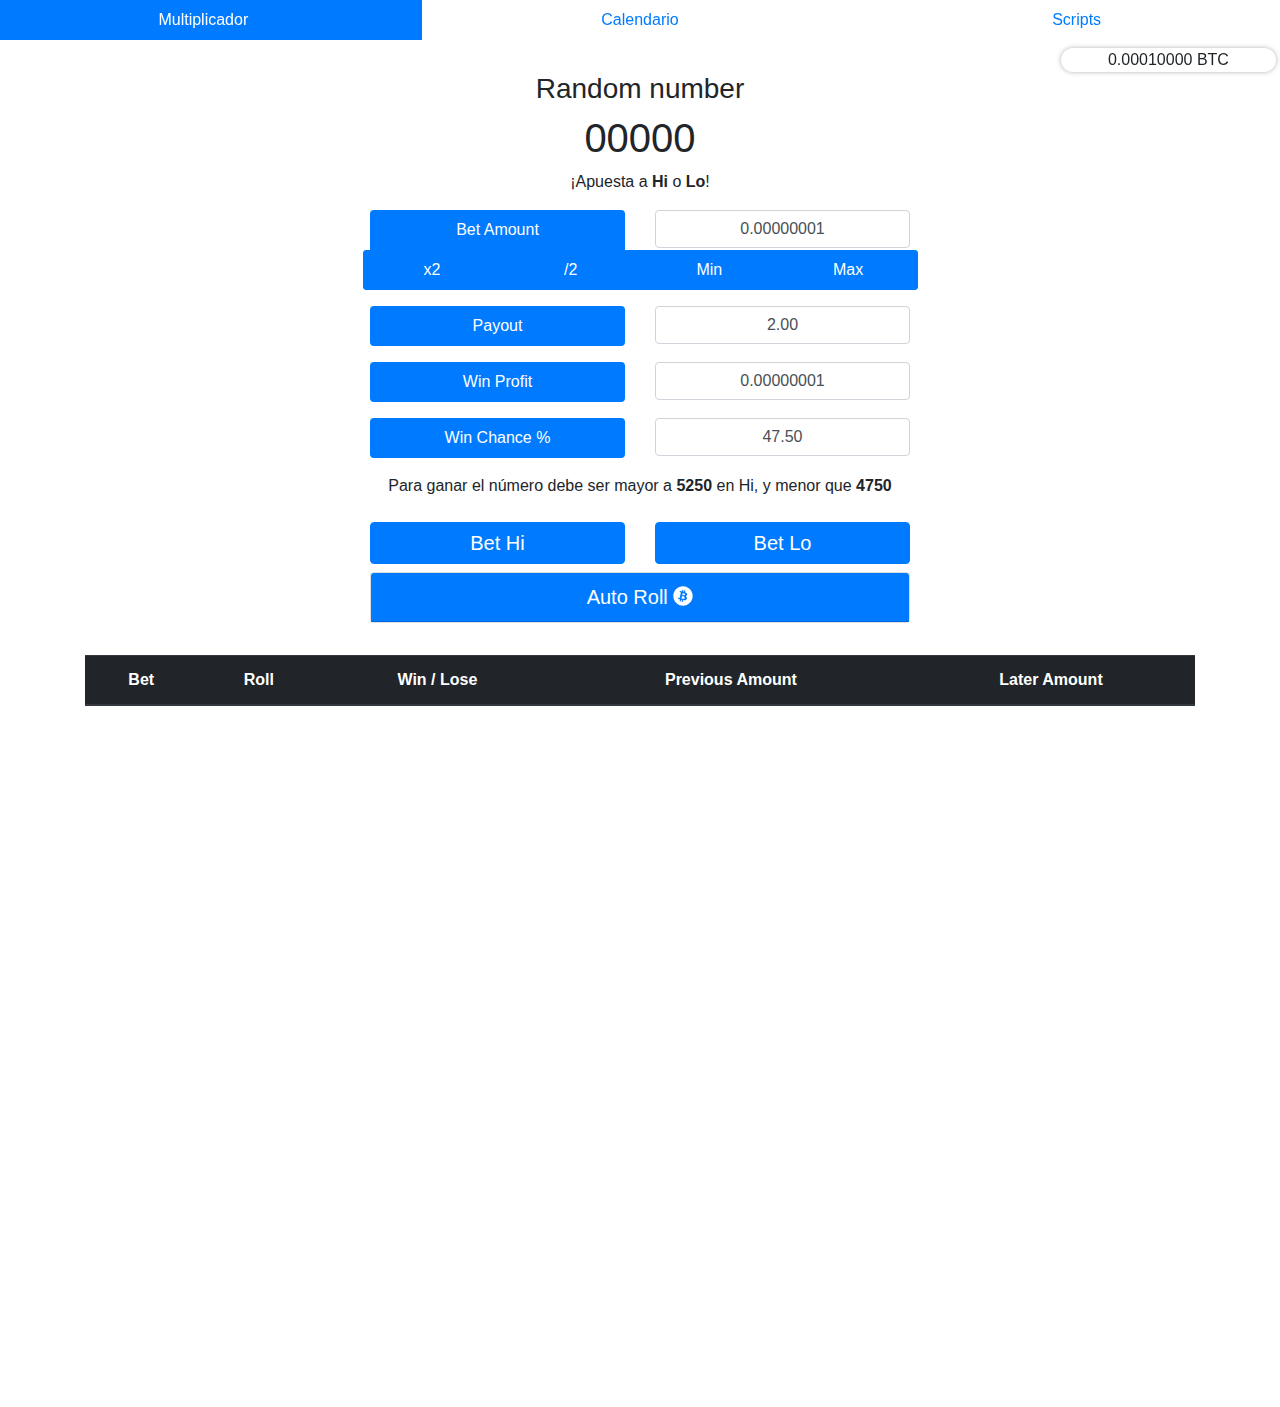
<file: index.html>
<!DOCTYPE html>
<html lang="en">
	<head>
		<meta charset="UTF-8">
		<meta name="viewport" content="width=device-width, user-scalable=no, initial-scale=1.0, maximum-scale=1.0, minimum-scale=1.0">
		<title>BitcoLab - Multiplicador</title>
		<link rel="stylesheet" href="css/bootstrap.min.css">
		<link rel="stylesheet" href="css/style.css">
		<link rel="shortcut icon" type="image/png" href="images/favicon.ico"/>
		<script src="js/jquery-3.2.1.min.js"></script>
		<script defer src="js/fontawesome-all.js"></script>
		<script type="text/javascript">
			$(window).on('scroll', function() {
				if($(window).scrollTop()) {
					$('#navbarId').addClass('dark-nav-bg');
				}
				else {
					$('#navbarId').removeClass('dark-nav-bg');
				}
			})
		</script>
	</head>
	<body>
		<div class="fixed-top text-center" id="navbarId">
		  	<div class="row pvFull">
		  		<a class="col-4 py-2 onHoverPrimary" href="index.html">Multiplicador</a>
		  		<a class="col-4 py-2 onHoverPrimary" href="calendar.html">Calendario</a>
		  		<a class="col-4 py-2 onHoverPrimary" href="scripts.html">Scripts</a>
		  	</div>
		</div>

		<div class="row fixed-top mt-5 mr-1 justify-content-center justify-content-md-end">
			<div class="col-6 col-md-2 bgBtn text-center"><span id="btcCounter">0.00010000</span> BTC</div>
		</div>

		<div class="container mt-5 text-center">
			<div class="game pvFull">
				<p class="pt-4 h3">Random number</p>
				<p class="h1" id="rndNumber">00000</p>
				<div class="row justify-content-center">
					<div class="col-12 col-md-6">
						<div id="msgTrueFalse">
							<span class="py-1 px-2">¡Apuesta a <b>Hi</b> o <b>Lo</b>!</span>
						</div>
					</div>
				</div>

				<!--<div id="mathZone">	
					<div class="row justify-content-center mt-3">
						<div class="col-2 text-white"><div class="bg-primary text-white py-2">Bet Amount</div></div>
						<div class="col-2 text-white"><div class="bg-primary text-white py-2">Payout</div></div>
						<div class="col-2 text-white"><div class="bg-primary text-white py-2">Win Profit</div></div>
						<div class="col-2 text-white"><div class="bg-primary text-white py-2">Win Chance %</div></div>
					</div>
					<div class="row justify-content-center mb-2">
						<div class="col-2 py-2"><input type="number" value="0.00000001" min="0" class="form-control text-center" id="betAmount"></div>
						<div class="col-2 py-2"><input type="number" value="2.00" min="1" class="form-control text-center" id="payout"></div>
						<div class="col-2 py-2"><p id="winProfit" class="form-control">0.00000001</p></div>
						<div class="col-2 py-2"><input type="number" value="47.50" min="0" class="form-control text-center" id="winChance"></div>
					</div>
				</div>-->

				<div id="mathZone">	
					<div class="row justify-content-center mt-3">
						<div class="col-6 col-md-3 text-white"><div class="bg-primary text-white py-2 topRadius">Bet Amount</div></div>
						<div class="col-6 col-md-3"><input type="number" value="0.00000001" min="0" class="form-control text-center" id="betAmount"></div>
					</div>
					<div class="row justify-content-center mx-0 px-0">
						<div class="col-12 col-md-6">
							<div class="row bg-primary remRadius">
								<div class="col-3 text-white handCursor hoverButtonPrimary leftRadius" id="x2"><div class="text-white py-2">x2</div></div>
								<div class="col-3 text-white handCursor hoverButtonPrimary" id="d2"><div class="text-white py-2">/2</div></div>
								<div class="col-3 text-white handCursor hoverButtonPrimary" id="minCoins"><div class="text-white py-2">Min</div></div>
								<div class="col-3 text-white handCursor hoverButtonPrimary rightRadius" id="maxCoins"><div class="text-white py-2">Max</div></div>
							</div>
						</div>
					</div>
					<div class="row justify-content-center mt-3">
						<div class="col-6 col-md-3 text-white"><div class="bg-primary text-white py-2 remRadius">Payout</div></div>
						<div class="col-6 col-md-3"><input type="number" value="2.00" min="1" class="form-control text-center" id="payout"></div>
					</div>
					<div class="row justify-content-center mt-3">
						<div class="col-6 col-md-3 text-white"><div class="bg-primary text-white py-2 remRadius">Win Profit</div></div>
						<div class="col-6 col-md-3"><p id="winProfit" class="form-control my-0">0.00000001</p></div>
					</div>
					<div class="row justify-content-center mt-3 mb-3">
						<div class="col-6 col-md-3 text-white"><div class="bg-primary text-white py-2 remRadius">Win Chance %</div></div>
						<div class="col-6 col-md-3"><input type="number" value="47.50" min="0" class="form-control text-center" id="winChance"></div>
					</div>
				</div>

				<p class="mb-4">Para ganar el número debe ser mayor a <b><span id="higher">5250</span></b> en Hi, y menor que <b><span id="lower">4750</span></b></p>

				<div class="row justify-content-center mt-2">
					<div class="col-6 col-md-3">
						<button type="submit" class="phFull btn btn-primary py-2 px-5" id="btnHi"><h5 class="mb-0">Bet Hi</h5></button>
					</div>
					<div class="col-6 col-md-3">
						<button type="submit" class="phFull btn btn-primary py-2 px-5" id="btnLo"><h5 class="mb-0">Bet Lo</h5></button>
					</div>
				</div>
				
				<div class="row justify-content-center">
					<div class="col-md-6">
						<div id="accordion" role="tablist" class="my-2">
						  <div class="card ">
						    <div class="card-header bg-primary " role="tab" id="headingTwo">
						      <h5 class="mb-0">
						        <a class="collapsed text-white" data-toggle="collapse" href="#collapseTwo" role="button" aria-expanded="false" aria-controls="collapseTwo">
						          Auto Roll <i class="fab fa-bitcoin"></i>
						        </a>
						      </h5>
						    </div>
						    <div id="collapseTwo" class="collapse" role="tabpanel" aria-labelledby="headingTwo" data-parent="#accordion">
						      <div class="card-body">

						        <div id="autoRollBox" class="row justify-content-center mb-3">
									<div class="col-12">
										<div>
											<div class="row pt-3">
												<div class="col-4">
													<button type="submit" class="btn bg-primary text-white py-2 px-5" id="autoHi">Hi</button>
												</div>
												<div class="col-4">
													<button type="submit" class="btn bg-primary-selected text-white py-2 px-5" id="autoAuto">Auto</button>
												</div>
												<div class="col-4">
													<button type="submit" class="btn bg-primary text-white py-2 px-5" id="autoLo">Lo</button>
												</div>
											</div>
											<div class="row justify-content-center pt-2 pb-3">
												<div class="col-5">
													<p class="form-control no-input-style textblack">Delay en ms:</p>
												</div>
												<div class="col-5">
													<input type="number" value="0" class="form-control" id="msDelay"/>
												</div>
											</div>
												<div class="row justify-content-center my-0 py-0">
												<div class="col-6">
													<button type="submit" class="btn btn-primary py-3 px-5" id="start"><i class="fas fa-play fa-2x"></i></button>
												</div>
											</div>
										</div>
									</div>
								</div>

						      </div>
						    </div>
						  </div>
						</div>
					</div>
				</div>
				
				
				<!-- ESTRATEGIAS

				<div id="autoRollBox" class="row justify-content-center">
					<div class="col-12 col-md-6">
						<div class="row justify-content-center">
							<div class="col-12">
								<div class="h5 bg-primary text-white py-2 my-0 handCursor" id="strategiesBox">Estrategias</div>
							</div>
						</div>
						<div id="strategiesBody" class="boxChildBg py-2">
							<div class="row justify-content-center">
								<div class="col-4">
									<div class="h5 bg-primary text-white py-2 handCursor" id="str1">vsAzar</div>
								</div>
								<div class="col-4 py-2" id="winPercent1">0.00%</div>
								<div class="col-4 py-2" id="variationCoins">0.00000000</div>
								<div class="col-4">
									<div class="h5 bg-primary text-white py-2 handCursor" id="str2">10 Lost Searcher</div>
								</div>
								<div class="col-4 py-2">Profit:</div>
								<div class="col-4 py-2" id="variationCoins"><input type="number" value="1.5" min="0" class="form-control text-center" id="profitBet"></div>
							</div>
						</div>
					</div>
				</div>
			</div>
			ESTRATEGIAS -->

			<div class="scrollTable mb-5 mt-2 overflowAuto">
				<table class="table my-3">
				  <thead class="thead-dark">
				    <tr>
				      <th scope="col" class="">Bet</th>
				      <th scope="col">Roll</th>
				      <th scope="col">Win / Lose</th>
				      <th scope="col">Previous Amount</th>
				      <th scope="col">Later Amount</th>
				    </tr>
				  </thead>
				  <tbody id="tbody">
				  	<!-- ... -->
				  </tbody>
				</table>
			</div>
		</div>

		<script src="js/index.js"></script>

 		<script src="https://code.jquery.com/jquery-3.2.1.slim.min.js" integrity="sha384-KJ3o2DKtIkvYIK3UENzmM7KCkRr/rE9/Qpg6aAZGJwFDMVNA/GpGFF93hXpG5KkN" crossorigin="anonymous"></script>
    	<script src="https://cdnjs.cloudflare.com/ajax/libs/popper.js/1.12.3/umd/popper.min.js" integrity="sha384-vFJXuSJphROIrBnz7yo7oB41mKfc8JzQZiCq4NCceLEaO4IHwicKwpJf9c9IpFgh" crossorigin="anonymous"></script>
    	<script src="js/bootstrap.min.js"></script>
  	</body>
</html>
</file>
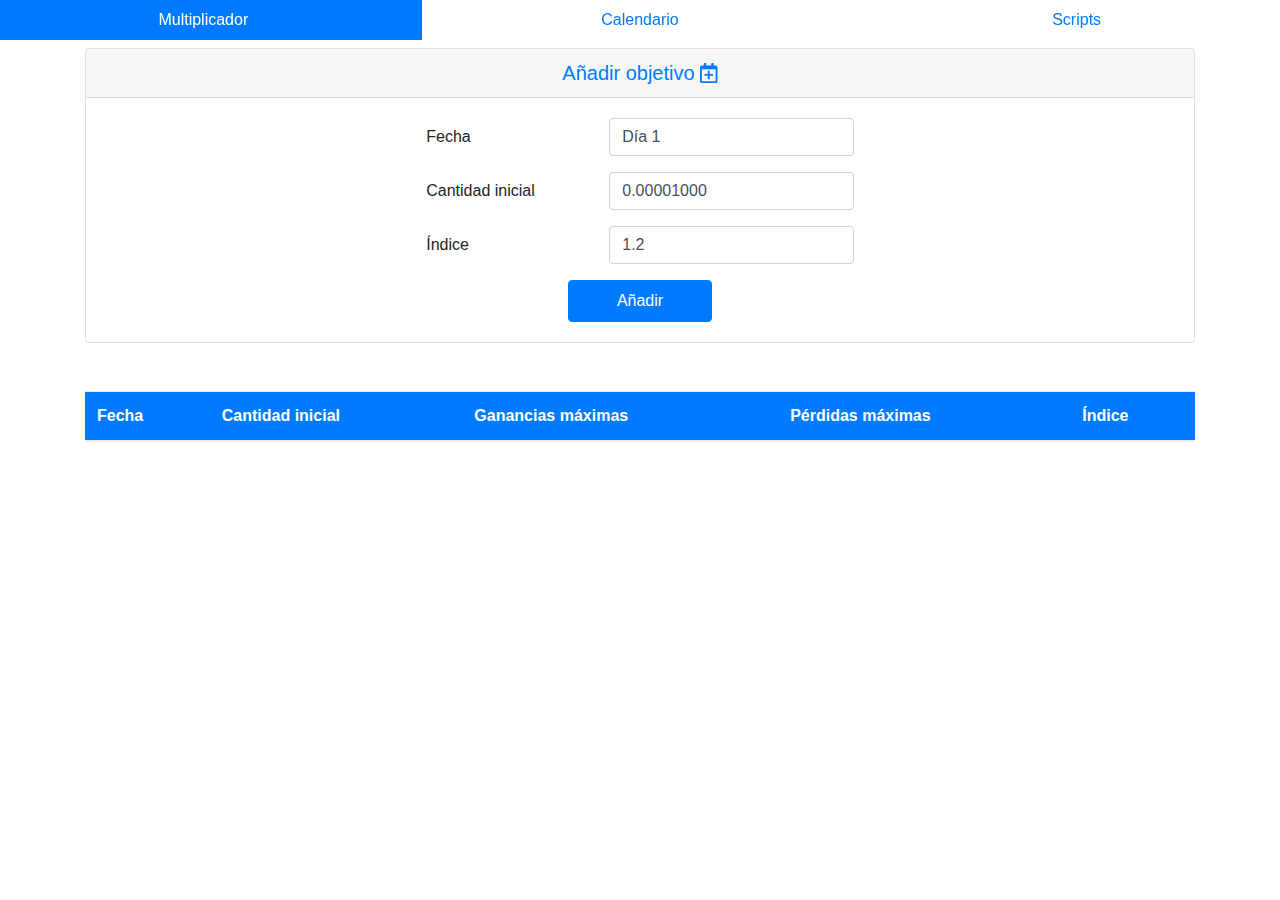
<file: calendar.html>
<!DOCTYPE html>
<html lang="en">
	<head>
		<meta charset="UTF-8">
		<meta name="viewport" content="width=device-width, user-scalable=no, initial-scale=1.0, maximum-scale=1.0, minimum-scale=1.0">
		<title>BitcoLab - Calendario</title>
		<link rel="stylesheet" href="css/bootstrap.min.css">
		<link rel="stylesheet" href="css/style.css">
		<link rel="shortcut icon" type="image/png" href="images/favicon.ico"/>
		<script src="js/jquery-3.2.1.min.js"></script>
		<script defer src="js/fontawesome-all.js"></script>
		<script type="text/javascript">
			$(window).on('scroll', function() {
				if($(window).scrollTop()) {
					$('#navbarId').addClass('dark-nav-bg text-white');
				}
				else {
					$('#navbarId').removeClass('dark-nav-bg text-white');
				}
			})
		</script>
	</head>



	<body>
		<div class="fixed-top text-center" id="navbarId">
		  	<div class="row pvFull">
		  		<a class="col-4 py-2 onHoverPrimary" href="index.html">Multiplicador</a>
		  		<a class="col-4 py-2 onHoverPrimary" href="calendar.html">Calendario</a>
		  		<a class="col-4 py-2 onHoverPrimary" href="scripts.html">Scripts</a>
		  	</div>
		</div>
		
		<div class="container">

			<div id="accordion" role="tablist" class="my-5">
			  <div class="card">
			    <div class="card-header" role="tab" id="headingOne">
			      <h5 class="mb-0 text-center">
			        <a data-toggle="collapse" href="#collapseOne" role="button" aria-expanded="true" aria-controls="collapseOne" >
			          Añadir objetivo <i class="far fa-calendar-plus"></i>
			        </a>
			      </h5>
			    </div>

			    <div id="collapseOne" class="collapse show" role="tabpanel" aria-labelledby="headingOne" data-parent="#accordion">
			      <div class="card-body">

			        <form>
					  <div class="form-group row justify-content-center">
					    <label for="inputDate" class="col-sm-4 col-md-3 col-lg-2 col-form-label">Fecha</label>
					    <div class="col-sm-3">
					      <input type="text" class="form-control" id="inputDate" placeholder="Día 0" value="Día 1">
					    </div>
					  </div>
					</form>

					 <form>
					  <div class="form-group row justify-content-center">
					    <label for="inputStarterAmount" class="col-sm-4 col-md-3 col-lg-2 col-form-label">Cantidad inicial</label>
					    <div class="col-sm-3">
					      <input type="number" min="0.00000000" step="0.00000001" class="form-control" id="inputStarterAmount" placeholder="0.00000000" value="0.00001000">
					    </div>
					  </div>
					</form>

					 <form>
					  <div class="form-group row justify-content-center">
					    <label for="inputIndex" class="col-sm-4 col-md-3 col-lg-2 col-form-label">Índice</label>
					    <div class="col-sm-3">
					      <input type="number" min="1" step="0.1" class="form-control" id="inputIndex" placeholder="1.2" value="1.2">
					    </div>
					  </div>
					</form>

					<div class="row justify-content-center text-center">
						<div class="col-4">
							<button type="submit" class="btn btn-primary py-2 px-5" id="addNew">Añadir</button>
						</div>
					</div>

			      </div>
			    </div>
			  </div>
			</div>

			<div class="table-responsive">
				<table class="table">
				    <thead>
					    <tr class="bg-primary text-white">
						    <th scope="col">Fecha</th>
						    <th scope="col">Cantidad inicial</th>
						    <th scope="col">Ganancias máximas</th>
						    <th scope="col">Pérdidas máximas</th>
						    <th scope="col">Índice</th>
					    </tr>
					  </thead>
					  <tbody id="tbody">
					  	<!-- Tabla de prueba
					    <tr>
					    	<td>Día 1</td>
						    <td>0.00000100</td>
						    <td>0.00000150</td>
						    <td>0.00000050</td>
						    <td>1.5</td>
					    </tr>
					    Tabla de prueba -->
					  </tbody>
				</table>
			</div>

			<div class="modal fade" id="login" tabindex="-1" role="dialog" aria-labelledby="exampleModalLabel" aria-hidden="true">
			  <div class="modal-dialog" role="document">
			    <div class="modal-content">
			      <div class="modal-header">
			        <h5 class="modal-title">Entrar</h5>
			        <button type="button" class="close" data-dismiss="modal" aria-label="Close">
			          <span aria-hidden="true">&times;</span>
			        </button>
			      </div>
			      <div class="modal-body">
			        
						
					<form>
					  <div class="form-group row justify-content-center">
					    <div class="col-sm-10">
					      <input type="text" class="form-control" id="inputUser1" placeholder="Usuario">
					    </div>
					  </div>
					  <div class="form-group row justify-content-center">
					    <div class="col-sm-10">
					      <input type="password" class="form-control" id="inputPassword1" placeholder="Constraseña">
					    </div>
					  </div>
					  <div class="form-group row justify-content-center mt-4 mb-1">
					    <div class="col-sm-10 text-center">
					      <button type="submit" class="btn btn-primary">Entrar</button>
					    </div>
					  </div>
					  <div class="form-group row justify-content-center ">
					  	<div class="col-sm-10 text-center">
					      <a href="#" id="registerDirection">Registrarse</a>
					  	</div>
					  </div>
					</form>


			      </div>
			    </div>
			  </div>
			</div>

			<div class="modal fade" id="registerModal" tabindex="-1" role="dialog" aria-labelledby="exampleModalLabel" aria-hidden="true">
			  <div class="modal-dialog" role="document">
			    <div class="modal-content">
			      <div class="modal-header">
			        <h5 class="modal-title">Registrarse</h5>
			        <button type="button" class="close" data-dismiss="modal" aria-label="Close">
			          <span aria-hidden="true">&times;</span>
			        </button>
			      </div>
			      <div class="modal-body">
			        
						
					<form>
					  <div class="form-group row justify-content-center">
					    <div class="col-sm-10">
					      <input type="text" class="form-control" id="inputUser2" placeholder="Usuario">
					    </div>
					  </div>
					  <div class="form-group row justify-content-center">
					    <div class="col-sm-10">
					      <input type="password" class="form-control" id="inputPassword2" placeholder="Contraseña">
					    </div>
					  </div>
					  <div class="form-group row justify-content-center mt-4 mb-1">
					    <div class="col-sm-10 text-center">
					      <button type="submit" class="btn btn-primary">Enviar</button>
					    </div>
					  </div>
					</form>


			      </div>
			    </div>
			  </div>
			</div>
		
		</div>



		<script src="js/calendar.js"></script>

 		<script src="https://code.jquery.com/jquery-3.2.1.slim.min.js" integrity="sha384-KJ3o2DKtIkvYIK3UENzmM7KCkRr/rE9/Qpg6aAZGJwFDMVNA/GpGFF93hXpG5KkN" crossorigin="anonymous"></script>
    	<script src="https://cdnjs.cloudflare.com/ajax/libs/popper.js/1.12.3/umd/popper.min.js" integrity="sha384-vFJXuSJphROIrBnz7yo7oB41mKfc8JzQZiCq4NCceLEaO4IHwicKwpJf9c9IpFgh" crossorigin="anonymous"></script>
    	<script src="js/bootstrap.min.js"></script>
  	</body>
</html>
</file>
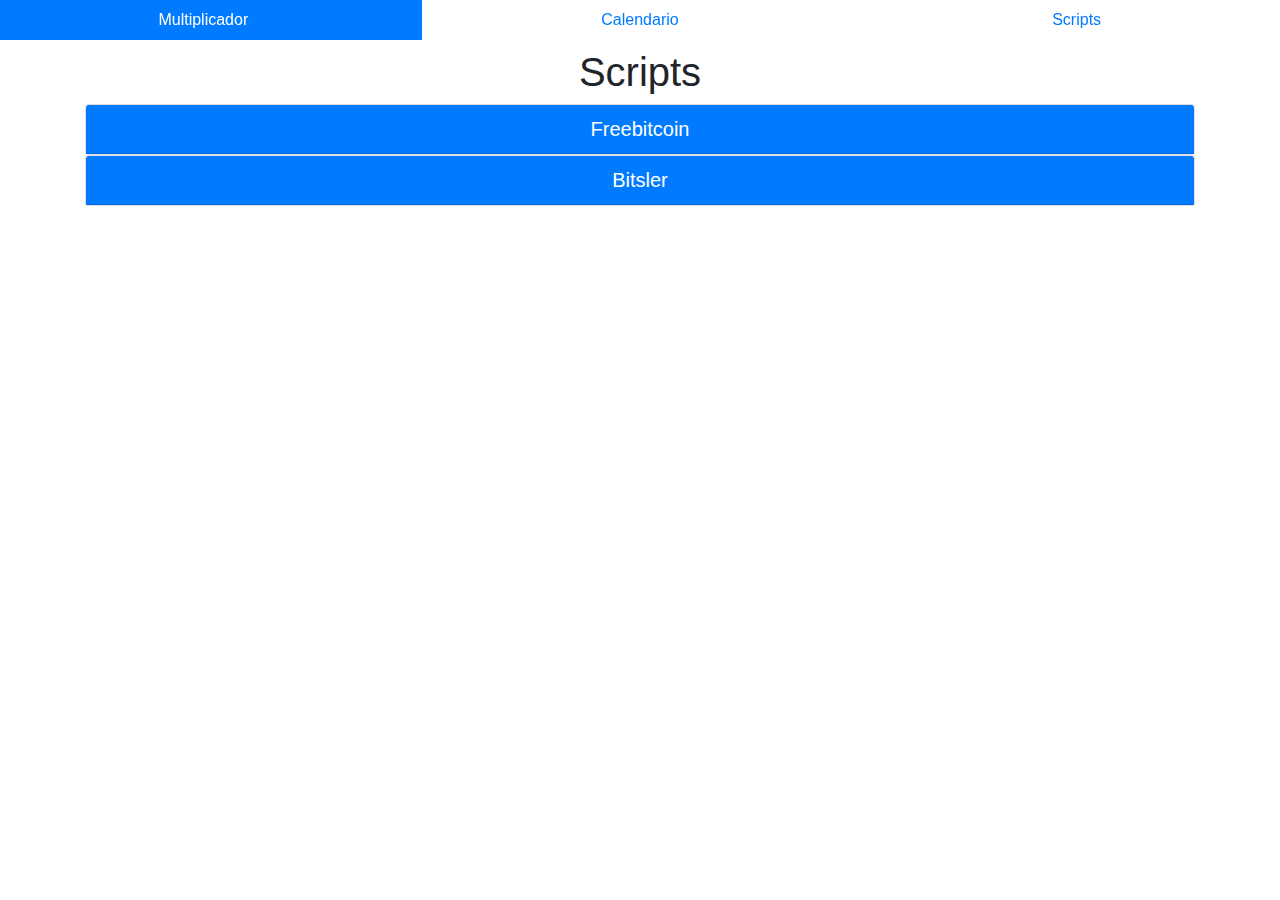
<file: scripts.html>
<!DOCTYPE html>
<html lang="en">
	<head>
		<meta charset="UTF-8">
		<meta name="viewport" content="width=device-width, user-scalable=no, initial-scale=1.0, maximum-scale=1.0, minimum-scale=1.0">
		<title>BitcoLab - Scripts</title>
		<link rel="stylesheet" href="css/bootstrap.min.css">
		<link rel="stylesheet" href="css/style.css">
		<link rel="shortcut icon" type="image/png" href="images/favicon.ico"/>
		<script src="js/jquery-3.2.1.min.js"></script>
		<script defer src="js/fontawesome-all.js"></script>
		<script type="text/javascript">
			$(window).on('scroll', function() {
				if($(window).scrollTop()) {
					$('#navbarId').addClass('dark-nav-bg');
				}
				else {
					$('#navbarId').removeClass('dark-nav-bg');
				}
			})
		</script>
	</head>
	<body>
		<div class="fixed-top text-center" id="navbarId">
		  	<div class="row pvFull">
		  		<a class="col-4 py-2 onHoverPrimary" href="index.html">Multiplicador</a>
		  		<a class="col-4 py-2 onHoverPrimary" href="calendar.html">Calendario</a>
		  		<a class="col-4 py-2 onHoverPrimary" href="scripts.html">Scripts</a>
		  	</div>
		</div>

		<div class="container mt-5 text-center">
			
			<div class="row justify-content-center">
				<div class="col text-center"><h1>Scripts</h1></div>
			</div>

			<!-- COLLAPSABLE -->

			<div id="accordion" role="tablist">


			  <div class="card">
			    <div class="card-header bg-primary" role="tab" id="headingOne">
			      <h5 class="mb-0">
			        <a class="collapsed text-white" data-toggle="collapse" href="#collapseOne" role="button" aria-expanded="false" aria-controls="collapseOne">
			          Freebitcoin
			        </a>
			      </h5>
			    </div>
			    <div id="collapseOne" class="collapse" role="tabpanel" aria-labelledby="headingOne" data-parent="#accordion">
			      <div class="card-body">
			        
					<h5 class="text-center">A partir de 10, 3/x2</h5>

			        <div class="textarea-container">
					  <textarea cols="150" rows="10" id="freebitcoin1">
						/*
						Cambiar el "valueVariation" por el número a multiplicar de máximo o mínimo que queréis perder. 
						Ej: 0.00005000 BTC * 1.1 = 
													0.00005500 BTC Máximo a ganar
													0.00004500 BTC Mínimos con los que quedarte  
							Si escribes un número mayor o igual a dos, el script podrá ejecutarse sin límites, pero cuidado, si te despistas podrías perderlo todo.
						*/

						var valueVariation = 1.2; //Variación máxima/mínima de BTC
						var objective = 10; //Número a partir del cuál empieza a multiplicar. Recomiendo NO tocarlo.
						var counter = 0;
						var firstObjective = objective;
						var starterBet = parseFloat(0.00000001).toFixed(8); //Cantidad por defecto a apostar, no recomiendo cambiarlo.
						var actualBet = parseFloat($("#double_your_btc_stake").val()).toFixed(8);
						var starterValue = parseFloat($("#balance").html()).toFixed(8);
						var payout = 10; //Payout por apuesta. Pero para que la estrategia funcione bien recomiendo dejarlo en 10, sois libres de probar
						var delay = 200; //Tiempo de espera en ms por cada tirada.
						var betTo = "Hi"; //Se puede usar "Hi" o "Lo", en caso de usar otra cosa el script no funcionará.
						var limit = 21; // Cantidad máxima de veces perdidas seguidas que quieres que se juegue (A partir de la número 10, cada tres turnos se multiplica por dos el amount)
						var rndChangerActive = false; // Escribe true si quieres que cada vez que ganes se decida de forma aleatoria si apostar al otro botón, y false si quieres apostar siempre al mismo.
						var maxValueLimit = parseFloat(starterValue * valueVariation).toFixed(8);
						var minValueLimit = starterValue - (maxValueLimit - starterValue);

						$('#double_your_btc_bet_lose').unbind();
						$('#double_your_btc_bet_win').unbind();

						function start(){
							// MEJORAR SISTEMA $("#double_your_btc_stake").val(parseFloat(starterBet).toFixed(8))
							$("#double_your_btc_payout_multiplier").val(payout);
							if (parseFloat($("#balance").html()).toFixed(8) >= maxValueLimit){
								alert("¡Has alcanzado tu meta! Desactivando script...")
							} else if (parseFloat($("#balance").html()).toFixed(8) <= minValueLimit){
								alert("Tu balance ha bajado hasta el límite, mejor no arriesgar. Desactivando script...");
							} else {
								if (betTo == "Hi"){
									$("#double_your_btc_bet_hi_button").trigger("click");
								} else if (betTo == "Hi") {
									$("#double_your_btc_bet_lo_button").trigger("click");
								} else {
									alert("Introduce un valor de apuesta válido en el script (\"Hi\" o \"Lo\").");
								}
							}
						}

						function betChanger(){
							if (betTo == "Hi"){
								betTo = "Lo";
							} else if (betTo == "Lo"){
								betTo = "Hi";
							}
						}

						function rndChanger (){
							if (rndChangerActive == true){
								var randomBet = Math.round(Math.random() * 2);
								if (randomBet == 2){
									betChanger();
								}
							}
						}

						$('#double_your_btc_bet_lose').bind("DOMSubtreeModified",function(e){
						    //debugger;
						    if( $(event.currentTarget).is(':contains("lose")') ){
						        console.log("Has perdido");
						        mainCounter(false);
						    }
						   
						});

						$('#double_your_btc_bet_win').bind("DOMSubtreeModified",function(e){
						    //debugger;
						    if( $(event.currentTarget).is(':contains("win")') ){
						        console.log("Has ganado");
						        $("#double_your_btc_stake").val(parseFloat(starterBet).toFixed(8));
						        rndChanger();
						        mainCounter(true);
						    }
						});

						function mainCounter(result){
							if (result == false){
								counter++;
							} else {
								objective = firstObjective;
								counter = 0;
							}
							console.log("Perdidas consecutivas: " + counter);
							if (counter >= limit){
								alert("No se recomienda seguir apostando, el juego se ha detenido.");
							} else {
								if (counter == objective){
									objective = objective + 3;
									actualBet = parseFloat($("#double_your_btc_stake").val()).toFixed(8);
									$("#double_your_btc_stake").val(parseFloat(actualBet * 2).toFixed(8));
									setTimeout(start, delay);
								} else if (counter > objective){
									setTimeout(start, delay);
								} else {
									setTimeout(start, delay);
								}
							}
						}

						start();
					  </textarea>
					  <button class="nobtnclass" id="copyFreebitcoin1">
					  	<a href="#" data-toggle="popover" data-trigger="hover" data-content="Copiar"><i class="fas fa-clipboard fa-2x"></i></a>
					  </button>
					</div>

			      </div>
			    </div>
			  </div>


			  <div class="card">
			    <div class="card-header bg-primary" role="tab" id="headingTwo">
			      <h5 class="mb-0">
			        <a class="collapsed text-white" data-toggle="collapse" href="#collapseTwo" role="button" aria-expanded="false" aria-controls="collapseTwo">
			          Bitsler
			        </a>
			      </h5>
			    </div>
			    <div id="collapseTwo" class="collapse" role="tabpanel" aria-labelledby="headingTwo" data-parent="#accordion">
			      <div class="card-body">

					<h5 class="text-center">Buscador de bloques</h5>

			        <div class="textarea-container">
					  <textarea cols="150" rows="10" id="bitsler1">
						//Win or Lose detect
						//Class: result-bet-win result-bet-lose
						var result = true;
						var preventMessageShowed = false;
						var defaultBet = parseFloat(0.00000001).toFixed(8); //Apuesta básica/inicial
						var counter = 0; //Contar de veces ganadas
						var highCounter = 0; //Contador de veces que se ha llegado al bloque de veces ganadas. Ej: Si ganas 10 veces, se suma 1
						var countObjective = 10; //Objetivo de veces seguidas ganadas para sumar un bloque
						var highCountObjective = 4; //Objetivo de bloques a ganar para detener el script
						var randomMs = Math.round(Math.random() * 250);
						var delay = parseInt(500 + randomMs);
						var randomChangeTo = Math.round(Math.random() * 2);
						var changeToBet = parseInt(4 + randomChangeTo); //Amount of Bet to High or to Low
						var changeCounter = changeToBet;
						var scriptActivated = false;
						var defaultBlock = 100;
						var defaultBlockPercent = "100%";
						var defaultObjective = 3.33;
						var defaultLoss = 100 / (countObjective * highCountObjective);
						var totalLoss = 0;
						var minLoss = 3; //Tiene que perder como mínimo tres veces para que cuente como que la máquina de verdad se ha calmado, si no vuelve a empezar
						var sound01 = new Audio('https://aaleexom.github.io/sounds/popupsound.wav');
						var activeSearchRed = false;

						//Default settings
						var setCountObjective = 10;
						var setHighCountObjective = 4;
						var setMinLoss = 3;
						var setDefaultBet = parseFloat(0.00000001).toFixed(8);
						var setActiveSearchRed = false;

						var calculator = '<hr><div class=\"panel container-fluid\" id=\"deposit-withdraw-buttons-lg\"><div class=\"panel-body\" style=\"padding-top:0px;\"><div class=\"row justify-content-center\"><div class=\"col text-center pad-top text-thin\">ANGRY LEVEL</div><div class=\"col pad-top mar-hor\"><div class=\"progress mar-no\" id=\"progress\"><div class=\"progress-bar\" id=\"progressbar\" role=\"progressbar\" style=\"width: 0%;\" aria-valuenow=\"0\" aria-valuemin=\"0\" aria-valuemax=\"100\">0%</div></div></div><div class=\"col-sm-4 text-center pad-btm mar-no\"><i class=\"fa fa-smile-o fa-lg text-success\"></i></div><div class=\"col-sm-4 text-center pad-btm mar-no\"><i class=\"fa fa-meh-o fa-lg text-warning\"></i></div><div class=\"col-sm-4 text-center pad-btm mar-no\"><i class=\"fa fa-frown-o fa-lg text-danger\"></i></div><div id=\"startScriptBtn\" class=\"col-12 pad-btm tab-pane fade active in\"><button id=\"startScript\" class=\"btn btn-lg btn-info\" style=\"border-bottom: 3px solid rgba(70,97,113,0.2); width:70%;\" data-loading-text=\"<i class=\'fa fa-refresh fa-spin\'></i> Rolling...\" type=\"button\">START</button><button id=\"engine\"  class=\"btn btn-lg btn-info\" style=\"border-bottom: 3px solid rgba(70,97,113,0.2); width:25%; height: 100%;\" type=\"button\"><i class=\"fa fa-cog fa-lg\"></i></button><div class=\"modal fade\" id=\"winModal\"><div class=\"modal-dialog\"><div class=\"modal-content\"><div class=\"modal-header\"><button type=\"button\" class=\"close\" data-dismiss=\"modal\" aria-hidden=\"true\">&times;</button><h4 class=\"modal-title text-center\">Alerta</h4></div><div class=\"modal-body text-center\"><p>Bitslern se ha calmado<br>¡Puedes apostar!</p></div><div class=\"modal-footer\"><button type=\"button\" class=\"btn btn-primary\" data-dismiss=\"modal\">Cerrar</button></div></div></div></div><div class=\"modal fade\" id=\"rememberModal\"><div class=\"modal-dialog\"><div class=\"modal-content\"><div class=\"modal-header\"><button type=\"button\" class=\"close\" data-dismiss=\"modal\" aria-hidden=\"true\">&times;</button><h4 class=\"modal-title text-center\">Atención</h4></div><div class=\"modal-body text-center\"><p>¡Recuerda cambiar el Payout antes de empezar a apostar!</p></div><div class=\"modal-footer\"><button type=\"button\" class=\"btn btn-primary\" data-dismiss=\"modal\">Cerrar</button></div></div></div></div><div id=\"engineModal\" class=\"modal fade\" tabindex=\"-1\" role=\"dialog\" aria-labelledby=\"exampleModalLabel\" aria-hidden=\"true\"><div class=\"modal-dialog\" role=\"document\"><div class=\"modal-content\"><div class=\"modal-header\"><button type=\"button\" class=\"close\" data-dismiss=\"modal\" aria-hidden=\"true\">&times;</button><h4 class=\"modal-title text-center\">Configuración</h4></div><div class=\"modal-body\"><form class=\"form-horizontal\"><div class=\"form-group\"><label class=\"control-label col-sm-4\">Victorias por bloque:</label><div class=\"col-sm-6\"><input type=\"number\" min=\"1\" class=\"form-control\" id=\"winsPerBlock\" value=\"10\"></div></div><div class=\"form-group\"><label class=\"control-label col-sm-4\">Objetivo de bloques:</label><div class=\"col-sm-6\"><input type=\"number\" min=\"1\" class=\"form-control\" id=\"blocks\" value=\"4\"></div></div><div class=\"form-group\"><label class=\"control-label col-sm-4\">Veces perdidas mínimas:</label><div class=\"col-sm-6\"><input type=\"number\" min=\"0\" class=\"form-control\" id=\"minimumLose\" value=\"3\"></div></div><div class=\"form-group\"><label class=\"control-label col-sm-4\">Apuesta por defecto:</label><div class=\"col-sm-6\"><input type=\"number\" min=\"0.00000001\" step=\"0.00000001\" class=\"form-control\" id=\"starterBet\" value=\"0.00000001\"></div></div><div class=\"form-group\"><div class=\"col-sm-offset-4 col-sm-6\"><div class=\"checkbox\"><label><input type=\"checkbox\" id=\"checkStateBox\"> Buscar un solo <b>Lose</b></label></div></div></div></form></div><div class=\"modal-footer\"><button id=\"unsaveSettings\" type=\"button\" class=\"btn btn-secondary\" data-dismiss=\"modal\">Cerrar</button><button type=\"button\" class=\"btn btn-primary\" id=\"saveChanges\">Guardar cambios</button></div></div></div></div></div></div><div class=\"clear\"></div></div></div>';

						$("#btn-bet-stop-pilot-dice").after(calculator);

						$("#amount").val(parseFloat(0.00000001).toFixed(8));

						//$("#history-my-bets-dice li:first span:last-child").attr('id', 'resultSelector');


						//Balance 			$('.balance-btc-html').text().substr(0,10)

						$('#history-my-bets-dice').unbind();
						$('.balance-btc-html').bind("DOMSubtreeModified",function(e){
							setTimeout(resultFuncSelector, 100);
						});

						$("#btn-bet-dice").click(function (){
							if (scriptActivated == true){
								if (activeSearchRed == false){
									if (changeCounter > 0){
										randomMs = Math.round(Math.random() * 250);
										delay = parseInt(500 + randomMs);
										changeCounter--;
										countFunc();
									} else if (changeCounter <= 0){
										changeBetFunc();
									}
								} else if (activeSearchRed == true){
									randomMs = Math.round(Math.random() * 250);
									delay = parseInt(500 + randomMs);
									redSearch();
								}
							} else {
								$("#startScript").text("START");
								setMinProgress();
								counter = 0;
								highCounter = 0;
							}
						});


						function resultFuncSelector(){
							if ($("#resultSelector").length != 0) {	
								$("#resultSelector").removeAttr("id");
							}
							$("#history-my-bets-dice li:first span:last-child").attr('id', 'resultSelector');

						    if ($("#resultSelector").hasClass("c-green")){
						    	result = true;
						    }
						    else if ($("#resultSelector").hasClass("c-red")){
						    	result = false;
						    }
						}


						function roll(){
							$("#btn-bet-dice").trigger("click");
						}

						function countFunc(){
							console.log(result);
							if (result == true){
								counter++;
								var progress = parseFloat($("#progress").css("width"));
								var progressbar = parseFloat($("#progressbar").css("width"));
								var actualPercent = parseFloat((progressbar / progress) * 100);
								var laterPercent = parseFloat(actualPercent - defaultLoss);
								var laterPercentInt = parseInt(Math.round(laterPercent));
								var valuePercent = laterPercentInt + "%";
								$("#progressbar").css("width", valuePercent);
								$("#progressbar").attr('aria-valuenow', laterPercentInt);
								$("#progressbar").text(laterPercentInt + "%");
							}
							else if (result == false) {
								counter = 0;
								totalLoss++;
								if (highCounter > 0){
									calcProgress(defaultBlock, defaultBlockPercent);
								} else if (highCounter == 0) {
									setMaxProgress();
								}
							}

							if (counter >= countObjective){
								highCounter++;
								counter = 0;
								//Valor inicial por bloque. Ej: 3 bloques en total, si va por el bloque 2 y tiene 0 en counter, defaultValue = 33%... (2bloques/3bloques * 100) 
							}

							defaultBlock = parseFloat(100 - ((highCounter/ highCountObjective) * 100));
							defaultBlockPercent = parseInt(Math.round(defaultBlock)) + "%";
							
							if (highCounter >= highCountObjective){
								if (totalLoss > minLoss){
									if (result == false){
									sound01.play();
									setTimeout(youWin, delay);
									} else if (result == true){
										activeSearchRed = true;
										setMinProgress();
										redSearch();
									}
								} else {
									switchState();
									$("#startScript").trigger("click");
								}
							}
							else {
								setTimeout(roll, delay);
							}
							console.log("Counter: " + counter + "\nHigh Counter: " + highCounter);
						}

						function redSearch(){
							if (result == true){
								setTimeout(roll, delay);
							} else {
								switchState();
								sound01.play();
								setTimeout(youWin, delay);
							}

						}

						function youWin(){
							$('#winModal').modal('show');
						}

						function changeBetFunc(){
							$("#condition-html").trigger("click");
							randomChangeTo = Math.round(Math.random() * 2);
							changeToBet = parseInt(4 + randomChangeTo);
							changeCounter = changeToBet;
							setTimeout(roll, delay);
						}


						function switchState(){
							if (scriptActivated == true){
								scriptActivated = false;
								$("#startScript").text("START");
								setMinProgress();
								counter = 0;
								highCounter = 0;
								activeSearchRed = false;
							} else if (scriptActivated == false) {
								scriptActivated = true;
								settingsSave();
								$("#amount").val(parseFloat(defaultBet).toFixed(8));
								defaultLoss = parseFloat(100 / (countObjective * highCountObjective));
								$("#startScript").text("STOP");
								setMaxProgress();
								setTimeout(roll, delay);
							}
						}

						/* Get and set percent

						$("#btn-bet-dice").click(function(){
								var progress = parseInt($("#progress").css("width"));
								var progressbar = parseInt($("#progressbar").css("width"));
								var actualPercent = parseInt(Math.round((progressbar / progress) * 100));
								var laterPercent = parseInt(actualPercent - 5);
								var valuePercent = laterPercent + "%";
								$("#progressbar").css("width", valuePercent);
								$("#progressbar").attr('aria-valuenow', laterPercent);
								$("#progressbar").text(laterPercent + "%");
							});

						*/

						function setMinProgress(){
							$("#progressbar").css("width", "0%");
							$("#progressbar").attr('aria-valuenow', 0);
							$("#progressbar").text(0 + "%");
						}

						function setMaxProgress(){
							$("#progressbar").css("width", "100%");
							$("#progressbar").attr('aria-valuenow', 100);
							$("#progressbar").text(100 + "%");
						}

						function calcProgress(cleanValue, percentValue){
							cleanValueFix = parseInt(Math.round(cleanValue));
							$("#progressbar").css("width", percentValue);
							$("#progressbar").attr('aria-valuenow', cleanValueFix);
							$("#progressbar").text(cleanValueFix + "%");
						}

						$("#startScript").click(function(){
							var payoutValue = parseFloat($("#payout").val()).toFixed(2);
							$('#bets-history ul li:first-child a').tab('show');

							if (payoutValue == parseFloat(2.00).toFixed(2)){
								if (preventMessageShowed == false){
									preventMessageShowed = true;
									$('#rememberModal').modal('show');
								}
								else {
									switchState();
								}
							}
							else {
								switchState();
							}
						});

						function settingsSave(){
							countObjective = parseInt($("#winsPerBlock").val());
							highCountObjective = parseInt($("#blocks").val());
							minLoss = parseInt($("#minimumLose").val());
							defaultBet = parseFloat($("#starterBet").val()).toFixed(8);
							activeSearchRed = $("#checkStateBox").is(':checked');
						}

						function settingsUnsave(){
							setCountObjective = parseInt($("#winsPerBlock").val());
							setHighCountObjective =parseInt($("#blocks").val());
							setMinLoss = parseInt($("#minimumLose").val());
							setDefaultBet = parseFloat($("#starterBet").val()).toFixed(8);
							setActiveSearchRed = $("#checkStateBox").is(':checked');
						}

						$("#engine").click(function(){
							settingsUnsave();
							$('#engineModal').modal('show');
						});

						$("#saveChanges").click(function(){
							settingsSave();
							$("#engineModal").modal('hide');
						});

						$("#unsaveSettings").click(function(){
							$("#winsPerBlock").val(parseInt(setCountObjective));
							$("#blocks").val(parseInt(setHighCountObjective));
							$("#minimumLose").val(parseInt(setMinLoss));
							$("#starterBet").val(parseFloat(setDefaultBet).toFixed(8));
							$("#checkStateBox").prop('checked', setActiveSearchRed);
							countObjective = setCountObjective;
							highCountObjective = setHighCountObjective;
							minLoss = setMinLoss;
							defaultBet = setDefaultBet;
							activeSearchRed = setActiveSearchRed;
						});

						$("#starterBet").on('input', setDecimals);

						function setDecimals(){
							$("#starterBet").val(parseFloat($("#starterBet").val()).toFixed(8));
						}
					  </textarea>
					  <button class="nobtnclass" id="copyBitsler1">
					  	<a href="#" data-toggle="popover" data-trigger="hover" data-content="Copiar"><i class="fas fa-clipboard fa-2x"></i></a>
					  </button>
					</div>


			      </div>
			    </div>
			  </div>


			</div>
			
			<!-- COLLAPSABLE -->

		</div>

		<script src="js/script.js"></script>

 		<script src="https://code.jquery.com/jquery-3.2.1.slim.min.js" integrity="sha384-KJ3o2DKtIkvYIK3UENzmM7KCkRr/rE9/Qpg6aAZGJwFDMVNA/GpGFF93hXpG5KkN" crossorigin="anonymous"></script>
    	<script src="https://cdnjs.cloudflare.com/ajax/libs/popper.js/1.12.3/umd/popper.min.js" integrity="sha384-vFJXuSJphROIrBnz7yo7oB41mKfc8JzQZiCq4NCceLEaO4IHwicKwpJf9c9IpFgh" crossorigin="anonymous"></script>
    	<script src="js/bootstrap.min.js"></script>
  	</body>
</html>
</file>
<file: css/style.css>
* {
	margin:0;
	padding: 0;
}

a {
	text-decoration: none;
	color: #007BFF;
}

a:hover {
	text-decoration: none;
}

input[type=number]::-webkit-inner-spin-button, 
input[type=number]::-webkit-outer-spin-button { 
  -webkit-appearance: none; 
  margin: 0; 
}

.vFull {
	height: 100vh;
}

.pvFull {
	height: 100%;
}

.phFull {
	width: 100%;
}

.relative {
	position: relative;
}

.absolute {
	position: absolute;
	width: 100%;
}

.scrollTable {
	height: 80vh;
}

.overflowAuto {
	overflow: auto;
}

.dark-button-style {
	background-color: #212529;
	border-bottom: 2px solid #32383E;
}

.dark-button-press-style {
	background-color: #212529;
	border-bottom: 4px solid #32383E;
	transition: .3s ease;
}

.dark-button-press-style:hover {
	background-color: #2B333B;
	border-bottom: 4px solid #2B333B;
}

.no-input-style {
	outline: none;
	border: 0;
	background-color: transparent;
}

.cursor-hand {
	cursor: pointer;
}

.border-bottom-light {
	border-bottom: 1px solid #E9ECEF;
}

.dark-nav-bg {
	box-shadow: 0px 3px 5px -1px rgba(0,0,0,0.2);
	background-color: white;
	transition: .3s ease;
}

.onHoverPrimary {
	transition: .3s ease;
}

.onHoverPrimary:hover {
	background-color: #007BFF;
	color:white;
}

.handCursor {
	cursor: pointer
}

.hidden {
	display: none;

	transition: .3s ease;
}

.shown {
	display: block;
	transition: .3s ease;
}

.bgBtn {
	box-shadow: 0px 0px 5px 0px rgba(0,0,0,0.3);
	background-color: white;
	border-radius: 100px;
}

.bgSuccessBorder {
	border: 1px solid #28A745;
}

.bgDangerBorder {
	border: 1px solid #DC3545;
}


.textblack {
	color: #222;
}

.bg-primary-selected {
	background-color: #003D7F;
}

.boxChildBg {
	border-right: 1px solid #007bff;
	border-left: 1px solid #007bff;
	border-bottom: 1px solid #007bff;
}

.hoverButtonPrimary {
	background-color: #007BFF;
	transition: .3s ease;
}

.hoverButtonPrimary:hover {
	background-color: #003D7F;
}

.border-success {
	border: 1px solid #28A745;
}

.bgNotify {
	background-color: rgba(255,255,255,.9)
}

.rightBorderRadius {
    border-top-right-radius: 999px;
    border-bottom-right-radius: 999px;
}

.leftBorderRadius {
    border-top-left-radius: 999px;
    border-bottom-left-radius: 999px;
}

.blueUser {
	color: #007BFF;
	transition: .3s ease;
}

.blueUser:hover {
	color: #003D7F;
}

.leftRadius {
	border-top-left-radius: .25rem;
	border-bottom-left-radius: .25rem;
}

.rightRadius {
	border-top-right-radius: .25rem;
	border-bottom-right-radius: .25rem;
}

.topRadius {
	border-top-left-radius: .25rem;
	border-top-right-radius: .25rem;
}

.botRadius {
	border-bottom-left-radius: .25rem;
	border-bottom-right-radius: .25rem;
}

.remRadius {
	border-radius: .25rem;
}

.textarea-container {
  position: relative;
}
.textarea-container textarea {
  width: 100%;
  height: 100%;
  box-sizing: border-box;
}
.textarea-container button {
  position: absolute;
  bottom: 0;
  left: 0;
  margin-bottom: 10px;
  margin-left: 50%;
}

.nobtnclass {
	border:none;
	background-color: transparent;
}
</file>
